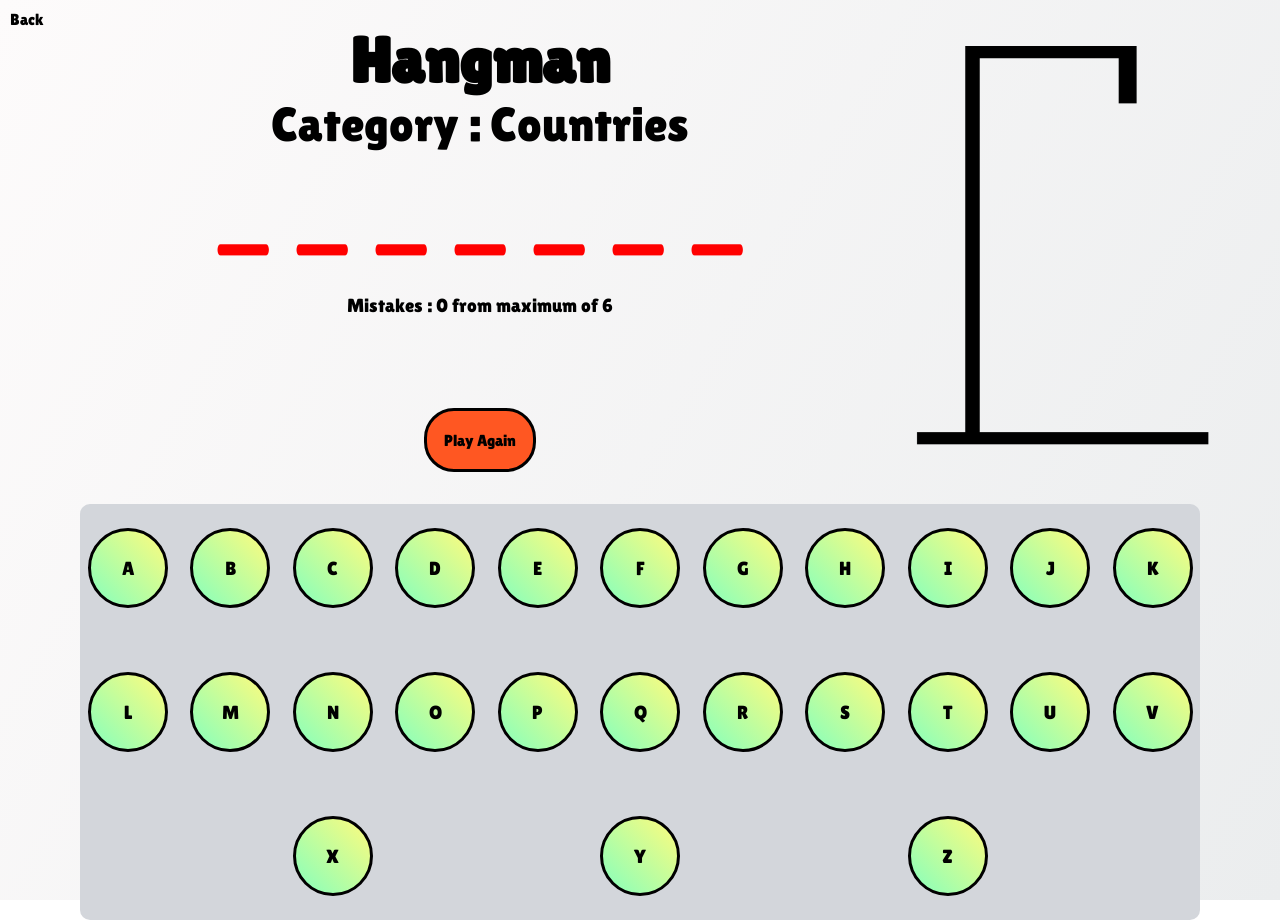
<file: hangman.html>
<!DOCTYPE html>
<html lang="en">
  <head>
    <meta charset="UTF-8" />
    <meta http-equiv="X-UA-Compatible" content="IE=edge" />
    <meta name="viewport" content="width=device-width, initial-scale=1.0" />
    <title>Hangman</title>
    <!-- google font -->
    <link rel="preconnect" href="https://fonts.googleapis.com" />
    <link rel="preconnect" href="https://fonts.gstatic.com" crossorigin />
    <link
      href="https://fonts.googleapis.com/css2?family=Lilita+One&display=swap"
      rel="stylesheet"
    />

    <link rel="stylesheet" href="hangman.css" />
  </head>
  <body>
    <div id="backBtn" class="backButton"><a href="index.html">Back</a></div>
    <div id="container">
      <div id="optionsContainer">
        <h1>Hangman</h1>
        <p class="categoryPara">Category : Countries</p>
        <button id="resetBtn" onclick="window.location.reload()">
          Play Again
        </button>
      </div>
      <div id="hangmanDrawing">
        <img
          class="drawingPic"
          src="Hangman assets/assets/picture0.png"
          alt="hangmanpicture "
        />
      </div>
      <div id="letterContainer"></div>
    </div>
    <script src="hangman.js"></script>
  </body>
</html>
</file>
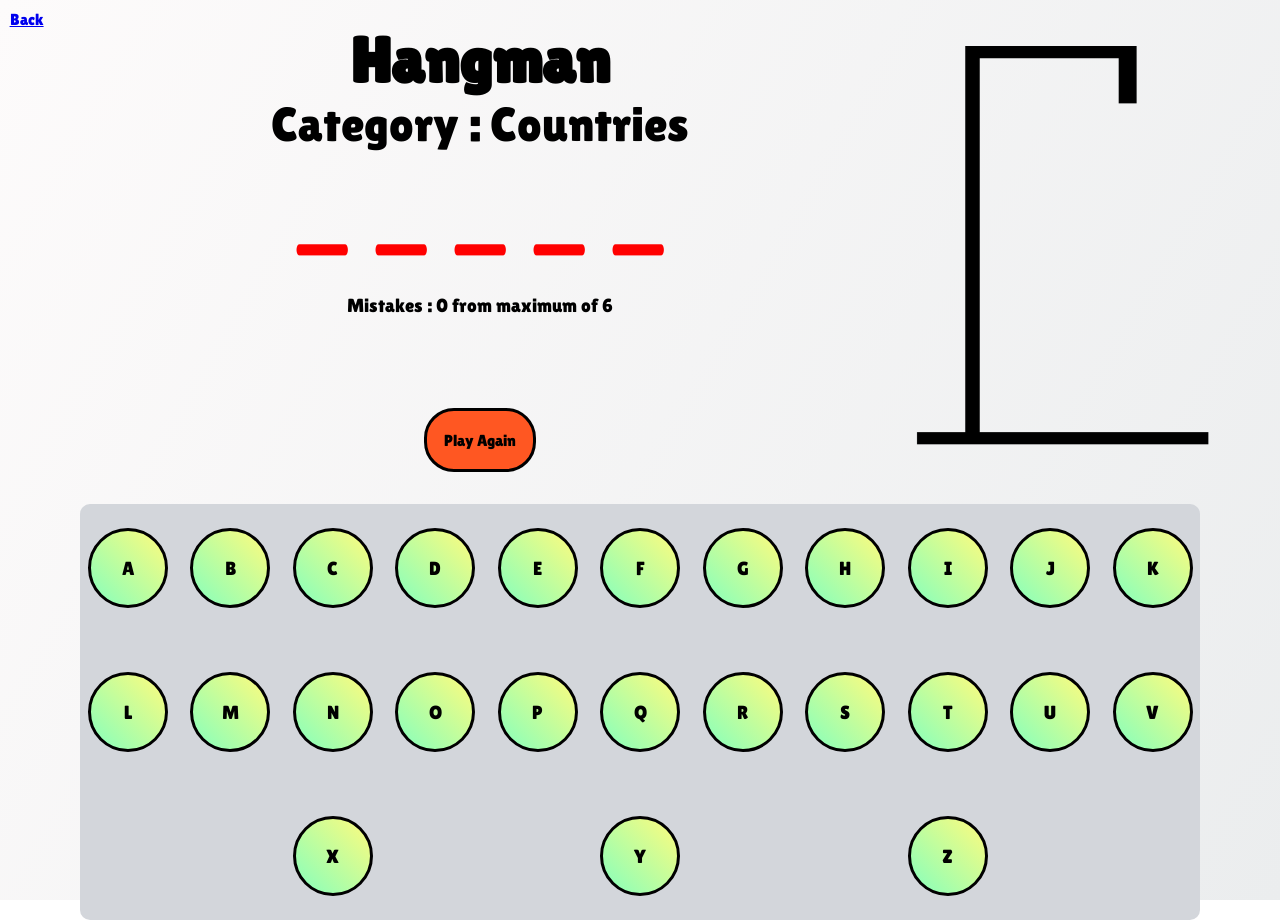
<file: Hangman assets/hangman.html>
<!DOCTYPE html>
<html lang="en">
  <head>
    <meta charset="UTF-8" />
    <meta http-equiv="X-UA-Compatible" content="IE=edge" />
    <meta name="viewport" content="width=device-width, initial-scale=1.0" />
    <title>Hangman</title>
    <!-- google font -->
    <link rel="preconnect" href="https://fonts.googleapis.com" />
    <link rel="preconnect" href="https://fonts.gstatic.com" crossorigin />
    <link
      href="https://fonts.googleapis.com/css2?family=Lilita+One&display=swap"
      rel="stylesheet"
    />

    <link rel="stylesheet" href="hangman.css" />
  </head>
  <body>
    <div id="backBtn" class="backButton"><a href="main.html">Back</a></div>
    <div id="container">
      <div id="optionsContainer">
        <h1>Hangman</h1>
        <p class="categoryPara">Category : Countries</p>
        <button id="resetBtn" onclick="window.location.reload()">
          Play Again
        </button>
      </div>
      <div id="hangmanDrawing">
        <img
          class="drawingPic"
          src="assets/picture0.png"
          alt="hangmanpicture "
        />
      </div>

      <div id="letterContainer"></div>
    </div>
    <script src="hangman.js"></script>
  </body>
</html>
</file>
<file: hangman.css>
*{
    box-sizing: border-box;
    margin: 0;
    padding: 0;
    font-family: 'Lilita One', cursive, sans-serif;
}

body {
    overflow-x: hidden;
}
/* main container */


#container {
    background-image: linear-gradient(120deg, #fdfbfb 0%, #ebedee 100%);
    display: flex;
    flex-wrap: wrap;
    flex-direction: row;
    height:100vh;
    width: 100%;
    justify-content: center;
    
    
}

/* hangman drawing conmtainer */


#hangmanDrawing{
    display:block;
    height:300px
}
/* Letter Container */

#letterContainer{
    background-color: #d3d6db;
    border-radius: 10px;
    display: flex;
    width:70rem;
    height:26rem;
    flex-wrap:wrap;
    gap: 15px;
    align-content:space-around;
    justify-content: space-evenly;
    align-items: center;
    margin:20;
    contain: content;
    overflow: auto;
    
    

}
.letterBtn{
    width: 5rem;
    height: 5rem;
    border-radius: 50%;
    
}
button{
    cursor: pointer;
}

/* option container */

#optionsContainer {
    position: relative;
    /* margin-right: 20rem; */
    width: 100vw;
    height: 30rem;
    display: flex;
    flex-direction: column;
    align-items: center;
    
    
    
}

/* drawing container */

#hangmanDrawing {
    position:absolute;
    display: flex;
    right: 0;
    height: 30rem; 
    width: 25rem;
    
    
}
#hangmanDrawing img {
    height: 30rem; 
    width: 25rem;
}

h1 {
    text-align: center;
    font-size: 4rem;

}
.categoryPara {
    text-align: center;
    font-size: 3rem;
}
#resetBtn {
    background-color: #ff5722;
    border-radius: 30px;
    border: solid 3px;
    position: absolute;
    bottom: 2rem;
    width: 7rem;
    height: 4rem;
    font-size: 1rem;

    

}

/* game Word container  */

.randomCountry {
    
    display: flex;
    font-size: 6rem;
    color: red;
    /* text-decoration: underline; */
    justify-content: center;
    
}

.mistakesCounter {
    
    position: relative;
    top: 2rem;
    font-size: 1.2rem;
    
}

/* letter button  */

.letterBtn {
    background-color: #85FFBD;
    background-image: linear-gradient(45deg, #85FFBD 0%, #FFFB7D 100%);
    font-size: 1.2rem;
    border: solid 3px ;
}

/* back button */

#backBtn {
    position:absolute;
    width: 3rem;
    height: 2rem;
    margin-top: 0.6rem;
    margin-left: 0.6rem;
    cursor:pointer;
    
}
a {
    text-decoration: none;
    color: #000000;
}

/* Media query  */

@media  (min-width:1025px) {
    #optionsContainer {
        margin-top: 1.5rem; 
        margin-right: 20rem; 
    }
}
@media (min-width: 768px) and (max-width: 1024px) {
    #hangmanDrawing{
        height: 22rem; 
        width: 17rem;
    }

    #hangmanDrawing img{
        height: 22rem; 
        width: 17rem;
    }

    .randomCountry {
        font-size: 4.5rem;
    }

    .mistakesCounter {
        font-size: 0.8;
    }

    /* #resetBtn {
    } */

    #optionsContainer {
        margin-top: 1.5rem; 
        margin-right: 15rem; 
    }
    h1 {
        font-size: 3rem;
    }
    .categoryPara {
        font-size: 2rem;
    }
    .letterBtn {
        width: 4rem;
        height: 4rem;
    }
}
@media (min-width: 481px) and (max-width: 767px) {
    #hangmanDrawing{
        display: none;
        height: 15rem; 
        width: 10rem;
    }

    #hangmanDrawing img{
        display:none;
        height: 15rem; 
        width: 10rem;
    }

    .randomCountry {
        font-size: 4.5rem;
    }

    .mistakesCounter {
        font-size: 0.8;
    }

    #resetBtn {
        width: 5rem;
        height: 3rem;
        font-size: 0.8rem; 
    }

    #optionsContainer {
        margin-top: 1.5rem; 
        margin-right: 0; 
    }
    h1 {
        font-size: 3rem;
    }
    .categoryPara {
        font-size: 2rem;
    }
    .letterBtn {
        width: 3.2rem;
        height: 3rem;
    }
}

@media (max-width: 480px){
    #hangmanDrawing{
        display: none;
        height: 15rem; 
        width: 10rem;
    }

    #hangmanDrawing img{
        display:none;
        height: 15rem; 
        width: 10rem;
    }

    .randomCountry {
        font-size: 4rem;
    }

    .mistakesCounter {
        font-size: 0.8;
    }

    #resetBtn {
        width: 5rem;
        height: 3rem;
        font-size: 0.8rem; 
    }

    #optionsContainer {
        height: 26rem;
        margin-top: 1.5rem; 
    }
    h1 {
        font-size: 3rem;
    }
    .categoryPara {
        font-size: 2rem;
    }
    .letterBtn {
        width: 3.5rem;
        height: 3.2rem;
    }
    .backButton {
        width: 2.2rem;
        height: 1.7rem;
        margin-top: 0.5rem;
        margin-left: 0.5rem;
    }
}
</file>
<file: Hangman assets/hangman.css>
*{
    box-sizing: border-box;
    margin: 0;
    padding: 0;
    font-family: 'Lilita One', cursive, sans-serif;
}

body {
    overflow-x: hidden;
}
/* main container */


#container {
    background-image: linear-gradient(120deg, #fdfbfb 0%, #ebedee 100%);
    display: flex;
    flex-wrap: wrap;
    flex-direction: row;
    height:100vh;
    width: 100%;
    justify-content: center;
    
    
}

/* hangman drawing conmtainer */


#hangmanDrawing{
    display:block;
    height:300px
}
/* Letter Container */

#letterContainer{
    background-color: #d3d6db;
    border-radius: 10px;
    display: flex;
    width:70rem;
    height:26rem;
    flex-wrap:wrap;
    gap: 15px;
    align-content:space-around;
    justify-content: space-evenly;
    align-items: center;
    margin:20;
    contain: content;
    overflow: auto;
    
    

}
.letterBtn{
    width: 5rem;
    height: 5rem;
    border-radius: 50%;
    
}
button{
    cursor: pointer;
}

/* option container */

#optionsContainer {
    position: relative;
    /* margin-right: 20rem; */
    width: 100vw;
    height: 30rem;
    display: flex;
    flex-direction: column;
    align-items: center;
    
    
    
}

/* drawing container */

#hangmanDrawing {
    position:absolute;
    display: flex;
    right: 0;
    height: 30rem; 
    width: 25rem;
    
    
}
#hangmanDrawing img {
    height: 30rem; 
    width: 25rem;
}

h1 {
    text-align: center;
    font-size: 4rem;

}
.categoryPara {
    text-align: center;
    font-size: 3rem;
}
#resetBtn {
    background-color: #ff5722;
    border-radius: 30px;
    border: solid 3px;
    position: absolute;
    bottom: 2rem;
    width: 7rem;
    height: 4rem;
    font-size: 1rem;

    

}


/* game Word container  */

.randomCountry {
    
    display: flex;
    font-size: 6rem;
    color: red;
    /* text-decoration: underline; */
 
    justify-content: center;
    
}

.mistakesCounter {
    
    position: relative;
    top: 2rem;
    font-size: 1.2rem;
    
}

/* letter button  */

.letterBtn {
    background-color: #85FFBD;
    background-image: linear-gradient(45deg, #85FFBD 0%, #FFFB7D 100%);
    font-size: 1.2rem;
    border: solid 3px ;
}
 
/* back button */

#backBtn {
    position:absolute;
    width: 3rem;
    height: 2rem;
    margin-top: 0.6rem;
    margin-left: 0.6rem;
    cursor:pointer;
}

/* Media query  */

 
@media  (min-width:1025px) and (max-width: 1382px) {
    #optionsContainer {
        margin-top: 1.5rem; 
        margin-right: 20rem; 
    }
}
@media (min-width: 768px) and (max-width: 1024px) {
    #hangmanDrawing{
        height: 22rem; 
        width: 17rem;
    }

    #hangmanDrawing img{
        height: 22rem; 
        width: 17rem;
    }

    .randomCountry {
        font-size: 4.5rem;
    }

    .mistakesCounter {
        font-size: 0.8;
    }

    /* #resetBtn {

    } */

    #optionsContainer {
        margin-top: 1.5rem; 
        margin-right: 15rem; 
    }
    h1 {
        font-size: 3rem;
    }
    .categoryPara {
        font-size: 2rem;
    }
    .letterBtn {
        width: 4rem;
        height: 4rem;
    }
 
}
@media (min-width: 481px) and (max-width: 767px) {
    #hangmanDrawing{
        display: none;
        height: 15rem; 
        width: 10rem;
    }

    #hangmanDrawing img{
        display:none;
        height: 15rem; 
        width: 10rem;
    }

    .randomCountry {
        font-size: 4.5rem;
    }

    .mistakesCounter {
        font-size: 0.8;
    }

    #resetBtn {
        width: 5rem;
        height: 3rem;
        font-size: 0.8rem; 
    }

    #optionsContainer {
        margin-top: 1.5rem; 
        margin-right: 0; 
    }
    h1 {
        font-size: 3rem;
    }
    .categoryPara {
        font-size: 2rem;
    }
    .letterBtn {
        width: 3.2rem;
        height: 3rem;
    }
}

@media (max-width: 480px){
    #hangmanDrawing{
        display: none;
        height: 15rem; 
        width: 10rem;
    }

    #hangmanDrawing img{
        display:none;
        height: 15rem; 
        width: 10rem;
    }

    .randomCountry {
        font-size: 4rem;
    }

    .mistakesCounter {
        font-size: 0.8;
    }

    #resetBtn {
        width: 5rem;
        height: 3rem;
        font-size: 0.8rem; 
    }

    #optionsContainer {
        height: 26rem;
        margin-top: 1.5rem; 
    }
    h1 {
        font-size: 3rem;
    }
    .categoryPara {
        font-size: 2rem;
    }
    .letterBtn {
        width: 3.5rem;
        height: 3.2rem;
    }
    .backButton {
        width: 2.2rem;
        height: 1.7rem;
        margin-top: 0.5rem;
        margin-left: 0.5rem;
    }
}
</file>
